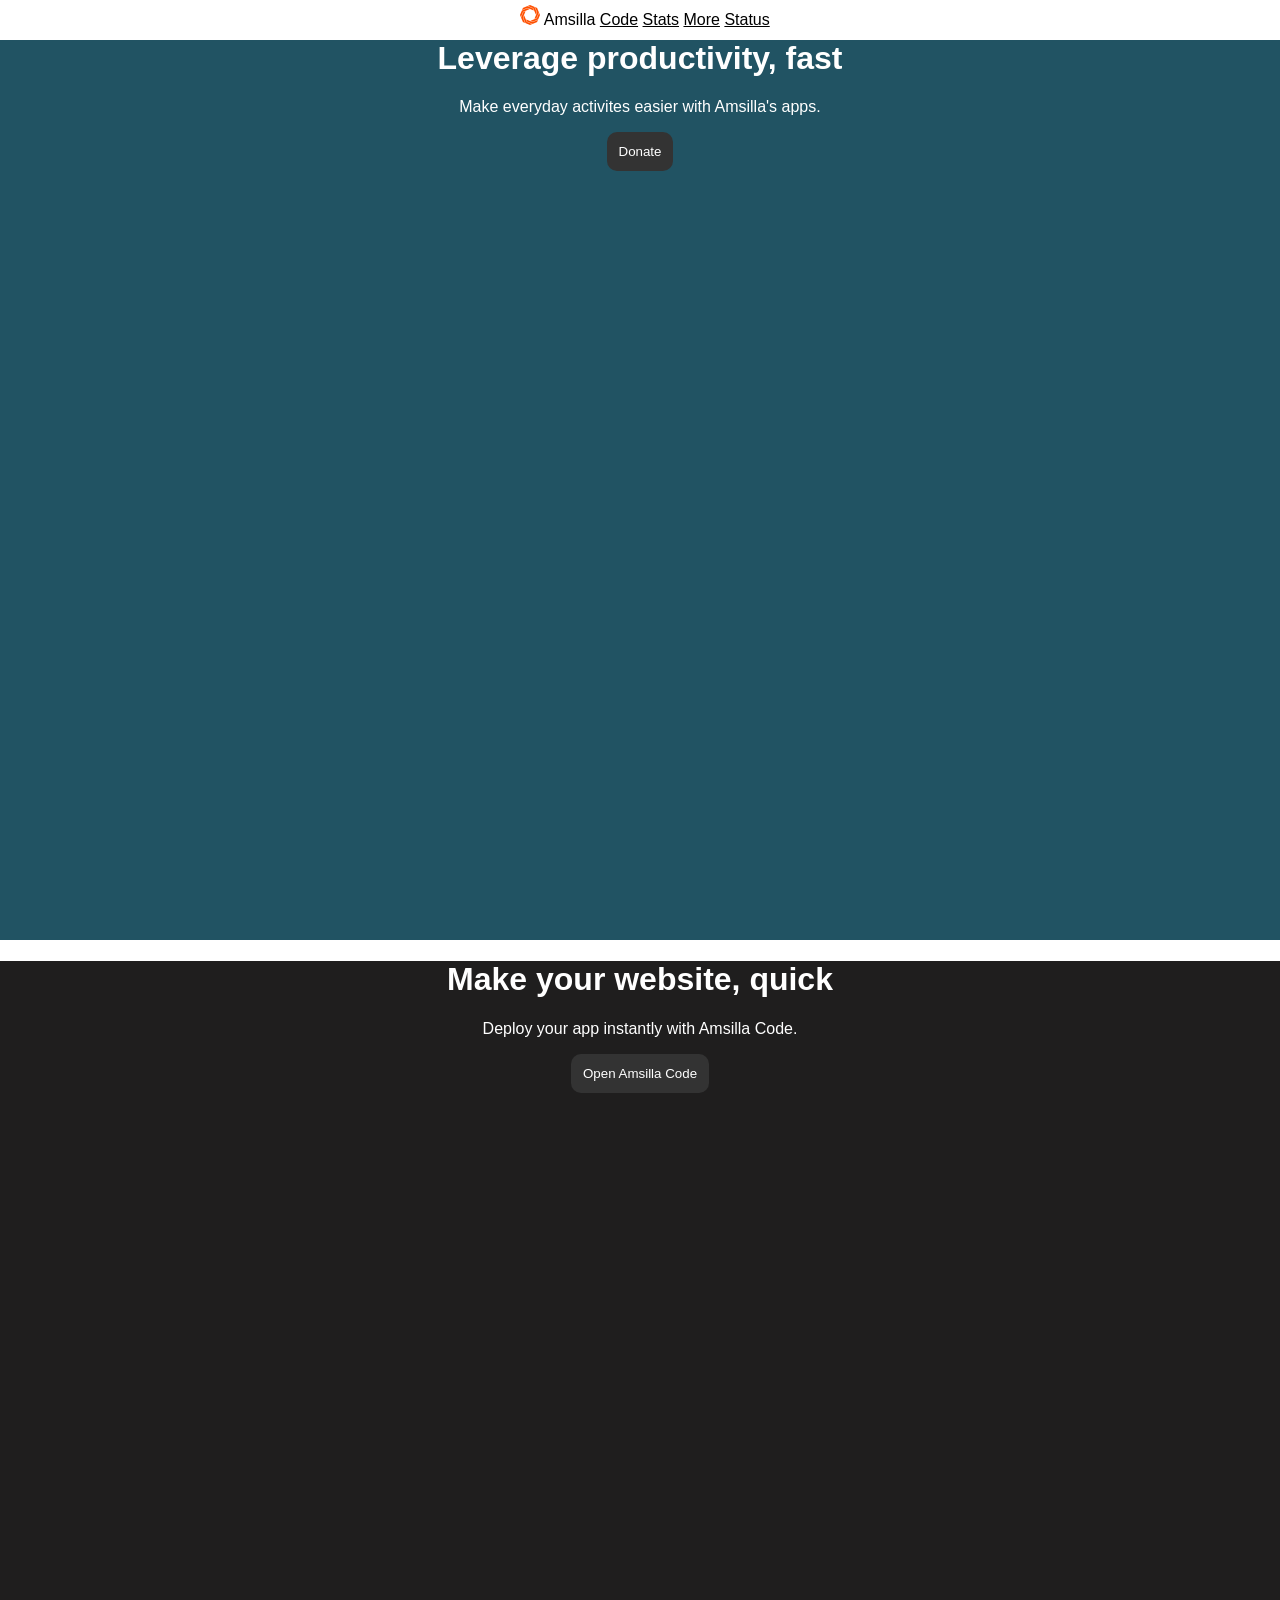
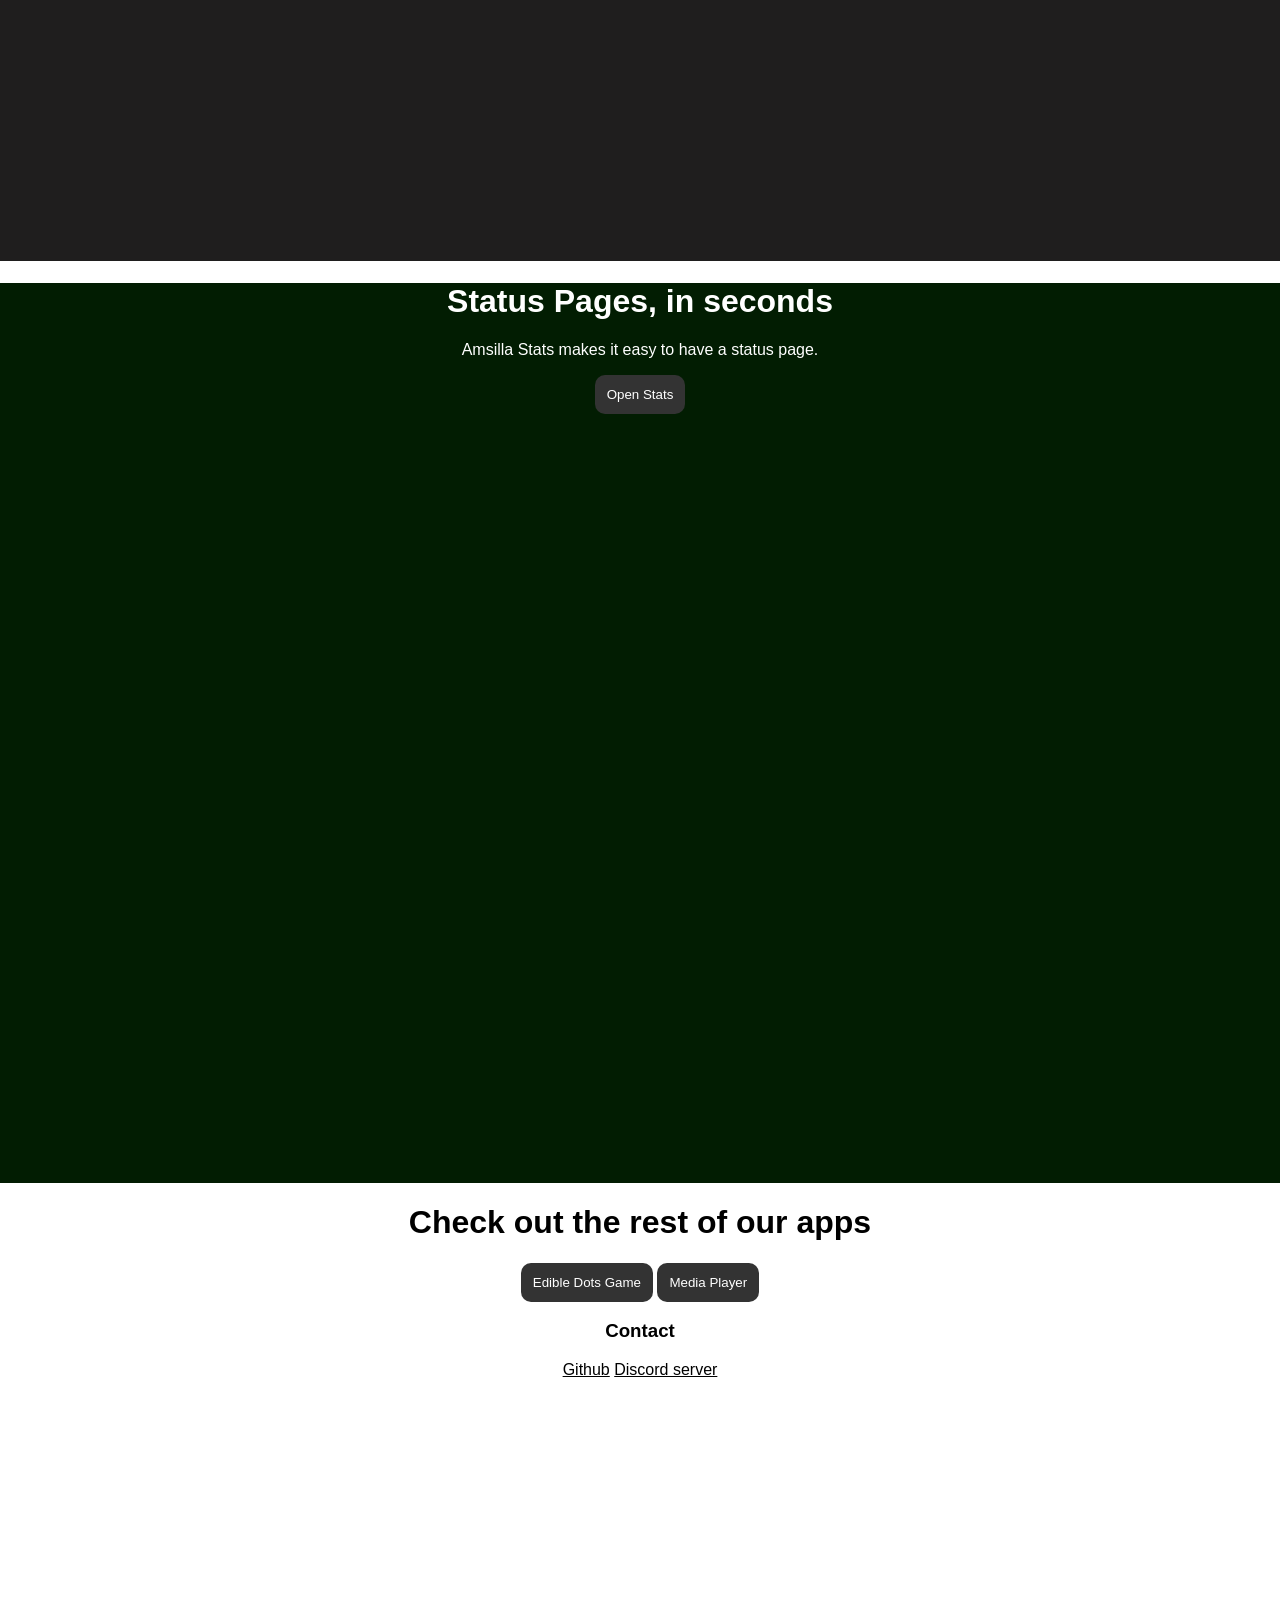
<file: index.html>
<!DOCTYPE html>
<html>

<head>
  <meta charset="utf-8">
  <meta name="viewport" content="width=device-width">
  <title>Amsilla</title>
  <link href="style.css" rel="stylesheet" type="text/css" />
</head>

<body>
  <nav>
    <img class='logo' src='logo.png' height="20px" width="20px">
    <span class='ltext'>Amsilla</span>
    <a href="#code">Code</a>
    <a href="#stats">Stats</a>
    <a href="#more">More</a>
    <a href="status.html">Status</a>
  </nav>
  <div class='top'>
    <h1>Leverage productivity, fast</h1>
    <p>Make everyday activites easier with Amsilla's apps.</p>
    <a href="https://www.buymeacoffee.com/fairies0feast"><button>Donate</button></a>
  </div>
  <div class='section' id="code">
    <h1>Make your website, quick</h1>
    <p>Deploy your app instantly with Amsilla Code.</p>
    <button onclick='window.open("https://amsillacode.pages.dev")'>Open Amsilla Code</button>
  </div>
  <div class='section' id="plate">
    <h1>Status Pages, in seconds</h1>
    <p>Amsilla Stats makes it easy to have a status page.</p>
    <button>Open Stats</button>
  </div>
  <div class='section' id="more">
    <h1>Check out the rest of our apps</h1>
    <a href="/game"><button>Edible Dots Game</button></a>
    <a href="/player"><button>Media Player</button></a>
    <h3>Contact</h3>
    <a href="https://github.com/amsilla">Github</a>
    <a href="https://discord.gg/cjkFNEJJ9M">Discord server</a>
  </div>
  <script src="script.js"></script>
</body>

</html>
</file>
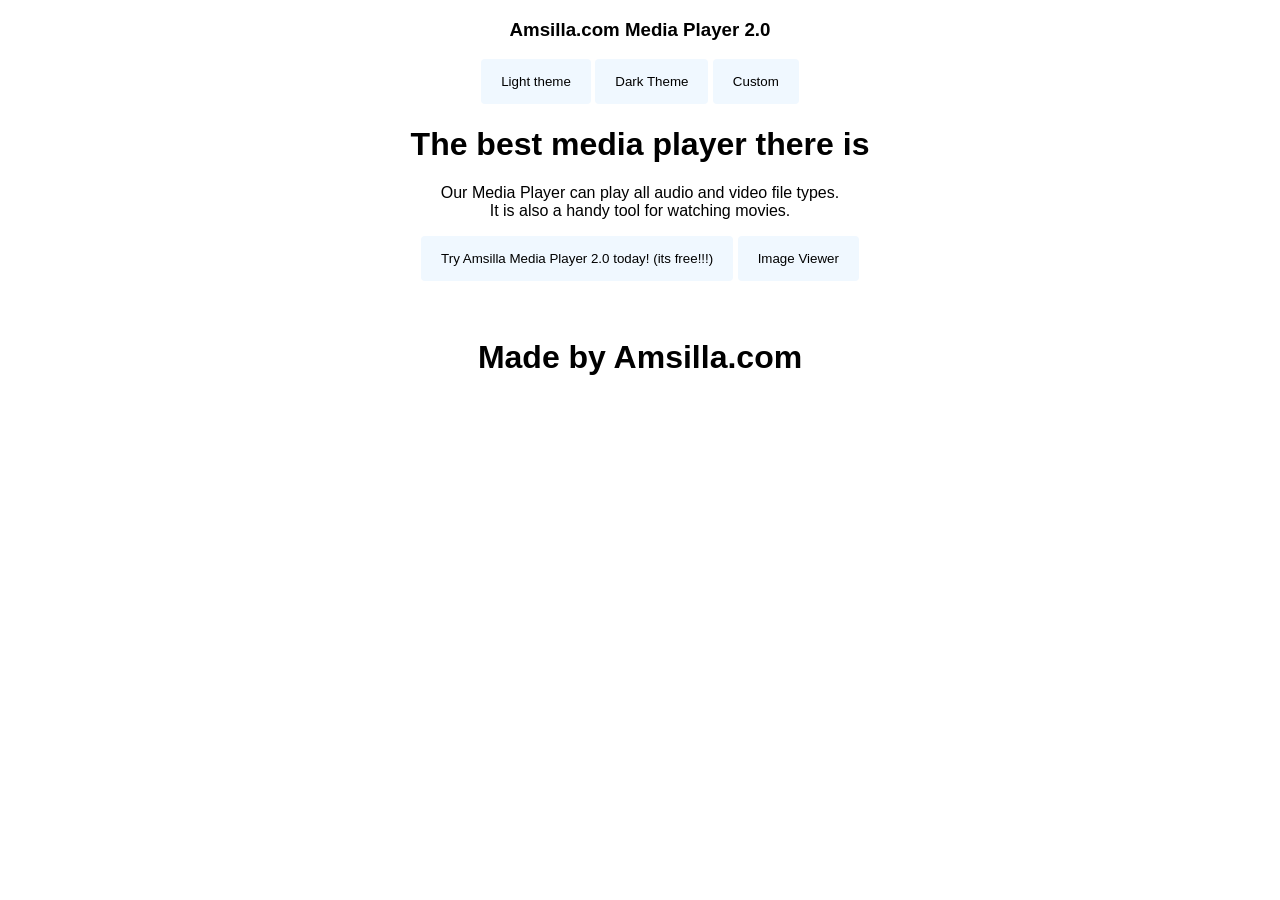
<file: player/index.html>
<!DOCTYPE html>
<html>

<head>
	<meta charset="utf-8">
	<meta name="viewport" content="width=device-width">
	<title>Amsilla.com Media Player 2.0</title>
	<link href="style.css" rel="stylesheet" type="text/css" />
</head>

<body class="anim">
	<h3>Amsilla.com Media Player 2.0</h3>
	<noscript>
		<h1>Please enable javascript for this to work.</h1>
	</noscript>
	<button onclick="changetheme('white', 'black')">Light theme</button>
	<button onclick="changetheme('#333333', 'white')">Dark Theme</button>
	<button onclick="custom()">Custom</button>
	<h1>The best media player there is</h1>
	<p>Our Media Player can play all audio and video file types.<br>It is also a handy tool for watching movies.</p>
	<a href="player.html"><button>Try Amsilla Media Player 2.0 today! (its free!!!)</button></a>
	<a href="image.html"><button>Image Viewer</button></a>
	<br><br><br>
	<h1>Made by Amsilla.com</h1>
	<script src="script.js"></script>

</body>

</html>
</file>
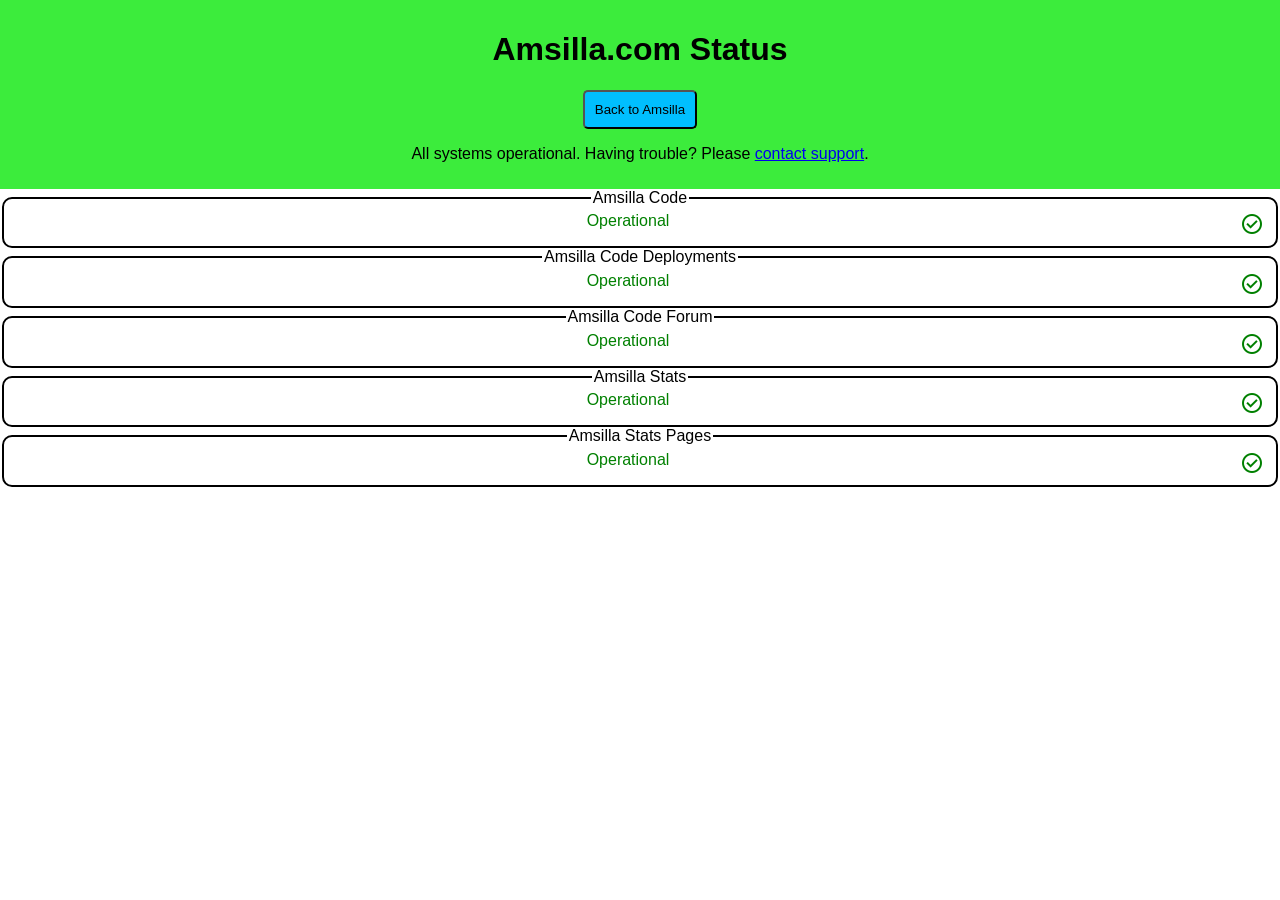
<file: status.html>
<!DOCTYPE html>
<html>

<head>
  <meta charset="utf-8">
  <meta name="viewport" content="width=device-width">
  <title>Amsilla Status</title>
  <style>
    body {
      font-family: Arial, Helvetica, sans-serif;
      text-align: center;
      margin:0;
      padding:0;
      overflow: none;
    }
    .top {
      padding:10px;
      background: #eeeeee;
      position:sticky;
      top:0;
      left:0;
    }
    button {
      padding:10px;
      background:deepskyblue;
      color:black;
      transition:0.3s;
      border-radius:5px;
      cursor:pointer;
    }
    button:hover {
      background:skyblue;
    }
    fieldset {
      border:2px solid black;
      border-radius:10px;
    }


  </style>
  <link rel="stylesheet" href="https://fonts.googleapis.com/css2?family=Material+Symbols+Outlined:opsz,wght,FILL,GRAD@24,400,0,0" />
</head>

<body>
  <div class="top">
    <h1>Amsilla.com Status</h1>
    <button onclick="window.location.replace('https://amsilla.com')">Back to Amsilla</button>
    <p><span id="d">Enable Javascript to view the status.</span> Having trouble? Please <a href="#">contact support</a>.</p>
  </div>

  <div>
    <div id="con">
      <p>Enable Javascript to view the status page.</p>
    </div>
  </div>
  <script>
    var isOperational = {
      "Amsilla Code": true,
      "Amsilla Code Deployments": true,
      "Amsilla Code Forum": true,
      "Amsilla Stats": true,
      "Amsilla Stats Pages": true
    }
    var isAllRunning = true;
    document.getElementById('con').innerHTML = ""
    for (var i in isOperational) {
      if (isOperational[i] != true) {
        isAllRunning = false;
      }
      if (isOperational[i] == true) {
        var nxt = `<span style='color:green;'>Operational</span><span style='color:green;float:right;' class="material-symbols-outlined">
check_circle
</span>`
      } else {
        var nxt = `<span style='color:red;'>${isOperational[i]}</span><span style='color:red;float:right;' class="material-symbols-outlined">
error
</span>`
      }
      document.getElementById('con').innerHTML += `
      <fieldset>
      <legend>${i}</legend>
      ${nxt}
      </fieldset>
      `
    }
    if (isAllRunning) {
      document.getElementById("d").innerText = "All systems operational."
      document.getElementsByClassName("top")[0].style.background = "#3cec3c"
    } else {
      document.getElementById("d").innerText = "Some systems are down."
    }
  </script>
</body>

</html>
</file>
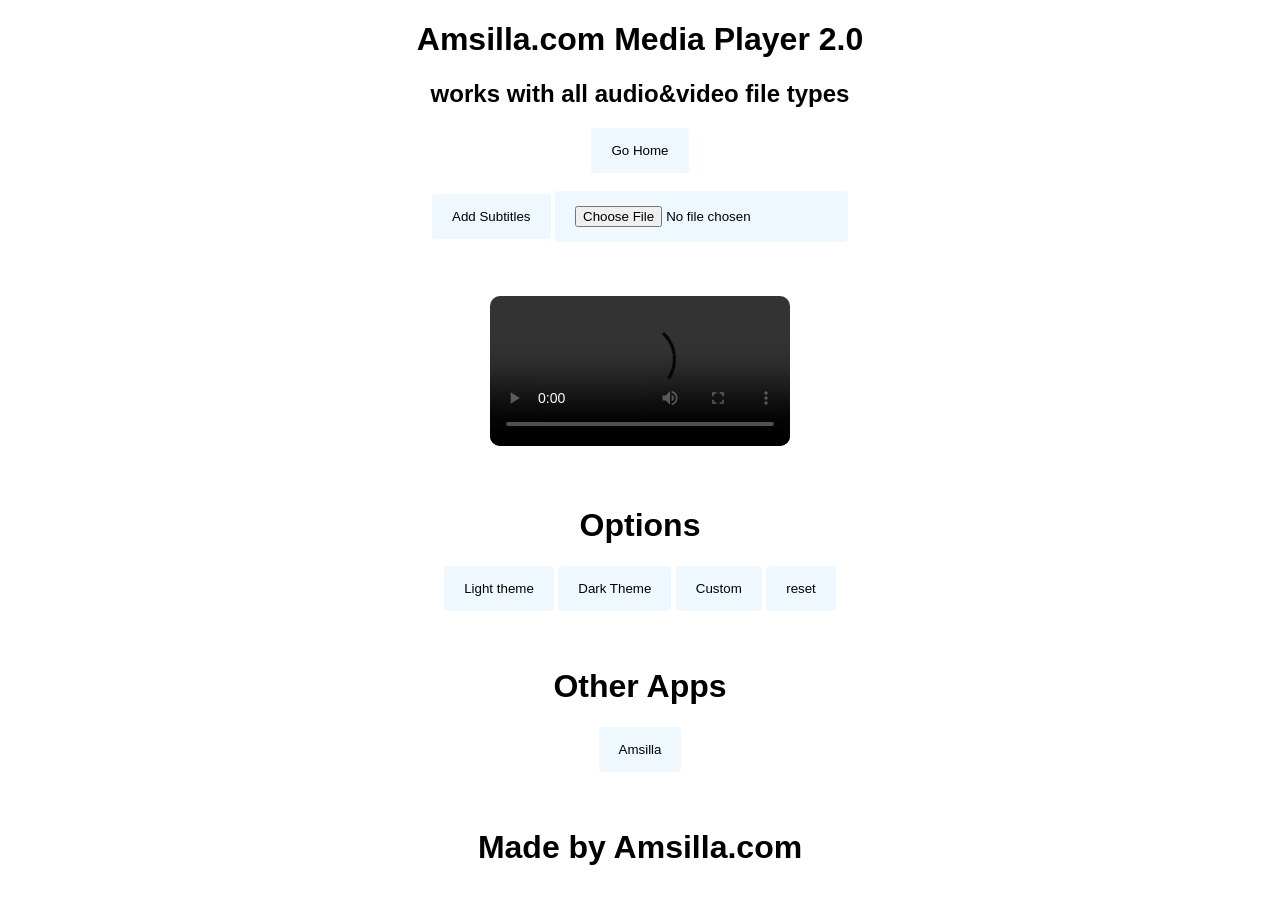
<file: player/player.html>
<!DOCTYPE html>
<html>

<head>
	<meta charset="utf-8">
	<meta name="viewport" content="width=device-width">
	<title>Amsilla.com Media Player 2.0</title>
	<link href="style.css" rel="stylesheet" type="text/css" />
</head>

<body>
	<h1>Amsilla.com Media Player 2.0</h1>
	<noscript>
		<h1>Please enable javascript for this to work.</h1>
	</noscript>
	<h2>works with all audio&video file types</h2>
	<a href="index.html"><button>Go Home</button></a><br><br>
	<button onclick="sub()">Add Subtitles</button>
	<script src="https://ajax.googleapis.com/ajax/libs/jquery/2.1.1/jquery.min.js"></script>
	<input type="file" id="upload" class="choose" /><br><br><br><br>
	<video id="audio" controls>
		<source src="" id="src" />
	</video>
	<br><br><br>
	<h1>Options</h1>
	<button onclick="changetheme('white', 'black')">Light theme</button>
	<button onclick="changetheme('#333333', 'white')">Dark Theme</button>
	<button onclick="custom()">Custom</button>
	<button onclick="reset()">reset</button>
	<br><br><br>
	<h1>Other Apps</h1>
	<a href="https://amsilla.com"><button>Amsilla</button></a>
	<br><br><br>
	<h1>Made by Amsilla.com</h1>
	<script src="script.js"></script>

</body>

</html>
</file>
<file: style.css>
body {
  text-align: center;
  font-family: Arial, Helvetica, sans-serif;
  margin:0;
  padding:0;
}
h1, h2, h3 {
  font-weight: 900;
}
button {
  padding:10px;
  background:#333;
  color:white;
  border:transparent 2px solid;
  border-radius:10px;
  transition:0.3s;
  cursor:pointer;
}
button:hover {
  background:#111;
}
button:active {
  border:white 2px solid;
}
.top {
  height: 100vh;
  background:#215363;
  color:white;
  width:100%;
  margin-top:40px;
}
nav {
  position: fixed;
  top:0;
  left:0;
  width:100%;
  background:white;
  padding:5px;
}
a {
  color:black;
}
.section {
  height:100vh;
  width:100%;
}
#code {
  background:#1f1e1e;
  color:white;
}
#plate {
  background:#021d02;
  color:white;
}
fieldset {
  margin-bottom:100px;
}
</file>
<file: player/style.css>
body{
	font-family:synth, -apple-system, BlinkMacSystemFont, 'Segoe UI', Roboto, Oxygen, Ubuntu, Cantarell, 'Open Sans', 'Helvetica Neue', sans-serif;
	text-align: center;
	transition: .5s;
	animation: goin 1s;
}
.info {
	background: white;
	margin:auto;
	color: black;
	display: block;
	height: 500px;
	width: 600px;
}

button {
	background: aliceblue;
	border:none;
	color: black;
	padding: 15px 20px;
	border-radius: 4px;
	cursor: pointer;
}
button:hover {
	background:black;
	color:white;
	transition: .5s;
}
.navbar-wrapper {
	--filter-effect: rgba(255, 255, 255, 0.72);
	--font-color: black;
	width: 100%;
	position: fixed;
	color:black;
	background-color: var(--filter-effect);
	backdrop-filter: saturate(180%) blur(20px);
}

.navbar {
	margin: 0;
	padding: 0;
	line-height: 130%;
	display: flex;
	align-items: center;
	justify-content: space-between;
	width: 1000px;
	padding-top: 18px;
	padding-bottom: 18px;
	margin-left: auto;
	margin-right: auto;
}

@keyframes fadein{
	0% {
		opacity: 0;
	}
	100% {
		opacity: 1;
	}
}
@keyframes spin{
	0% {
		transform: rotate(0deg);
		opacity: .5;
	}
	100% {
		transform: rotate(360deg);
		opacity: 1;
	}
}
@keyframes popin {
	0%{
		scale: 0.1;
	}
	100%{
		scale:1;
	}
}
.watermark {
	opacity: 0.6;
	color:white;
	position: fixed;
	text-align: center;
}
select {
	background: #564e4e;
	border: none;
	color: white;
	font-size: 14px;
	font-weight: bold;
	padding: 10px;
}
option {
	font-size: 20px;
	cursor: pointer;
}
select:hover {
	background: #484141;
	cursor:pointer;
}
.f {
	padding: 1px;
}
.uf {
	border: 2px solid aliceblue;
	background: transparent;
}
textarea {
	font-size: 25px;
	background: aliceblue;
	padding:10px;
	text-align: center;
	border: none;
	border-radius: 4px;
}
.dd {
background:#27685d;
	color:white;
}
.choose {
	background: aliceblue;
	border:none;
	color: black;
	padding: 15px 20px;
	border-radius: 4px;
	cursor: pointer;
}
.choose:hover {
	background: black;
	transition: 1s;
	color: white;
}
video {
	border-radius: 10px;
}
/* width */
::-webkit-scrollbar {
  width: 10px;
}

/* Track */
::-webkit-scrollbar-track {
  background: #888; 
}
 
/* Handle */
::-webkit-scrollbar-thumb {
  background: #4f4f4f; 
  border-radius:10px;
  transition:1s;
}

/* Handle on hover */
::-webkit-scrollbar-thumb:hover {
  background: #555; 
}
::-moz-selection { /* Code for Firefox */
  color: white;
  background: #0b2e4c;
}

::selection {
  color: white;
  background: #0b2e4c;
}
@keyframes goin {
	0% {
		opacity: 0;
		transform: scale(1);
	}
	
	70% {
		transform: scale(0.95);
	}
	
	100% {
		opacity: 1;
		transform: scale(1);
	}
}
</file>
